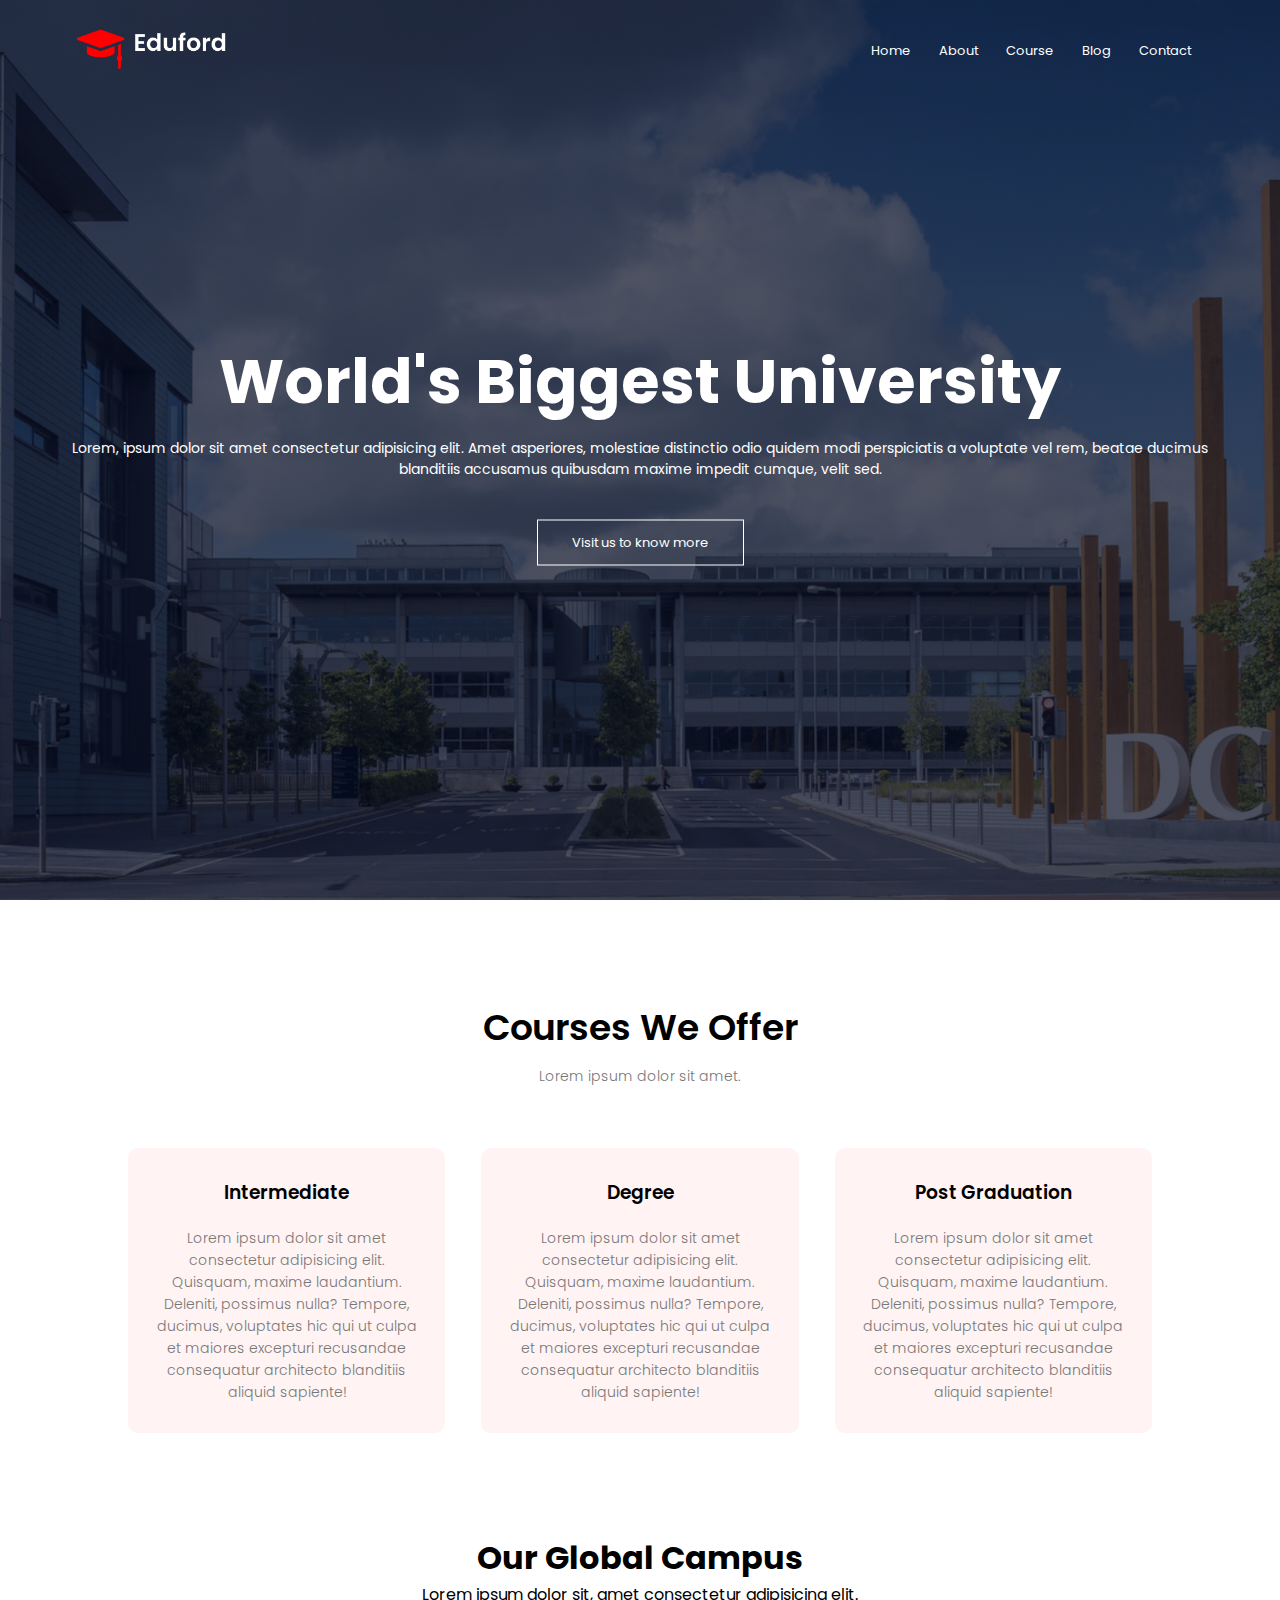
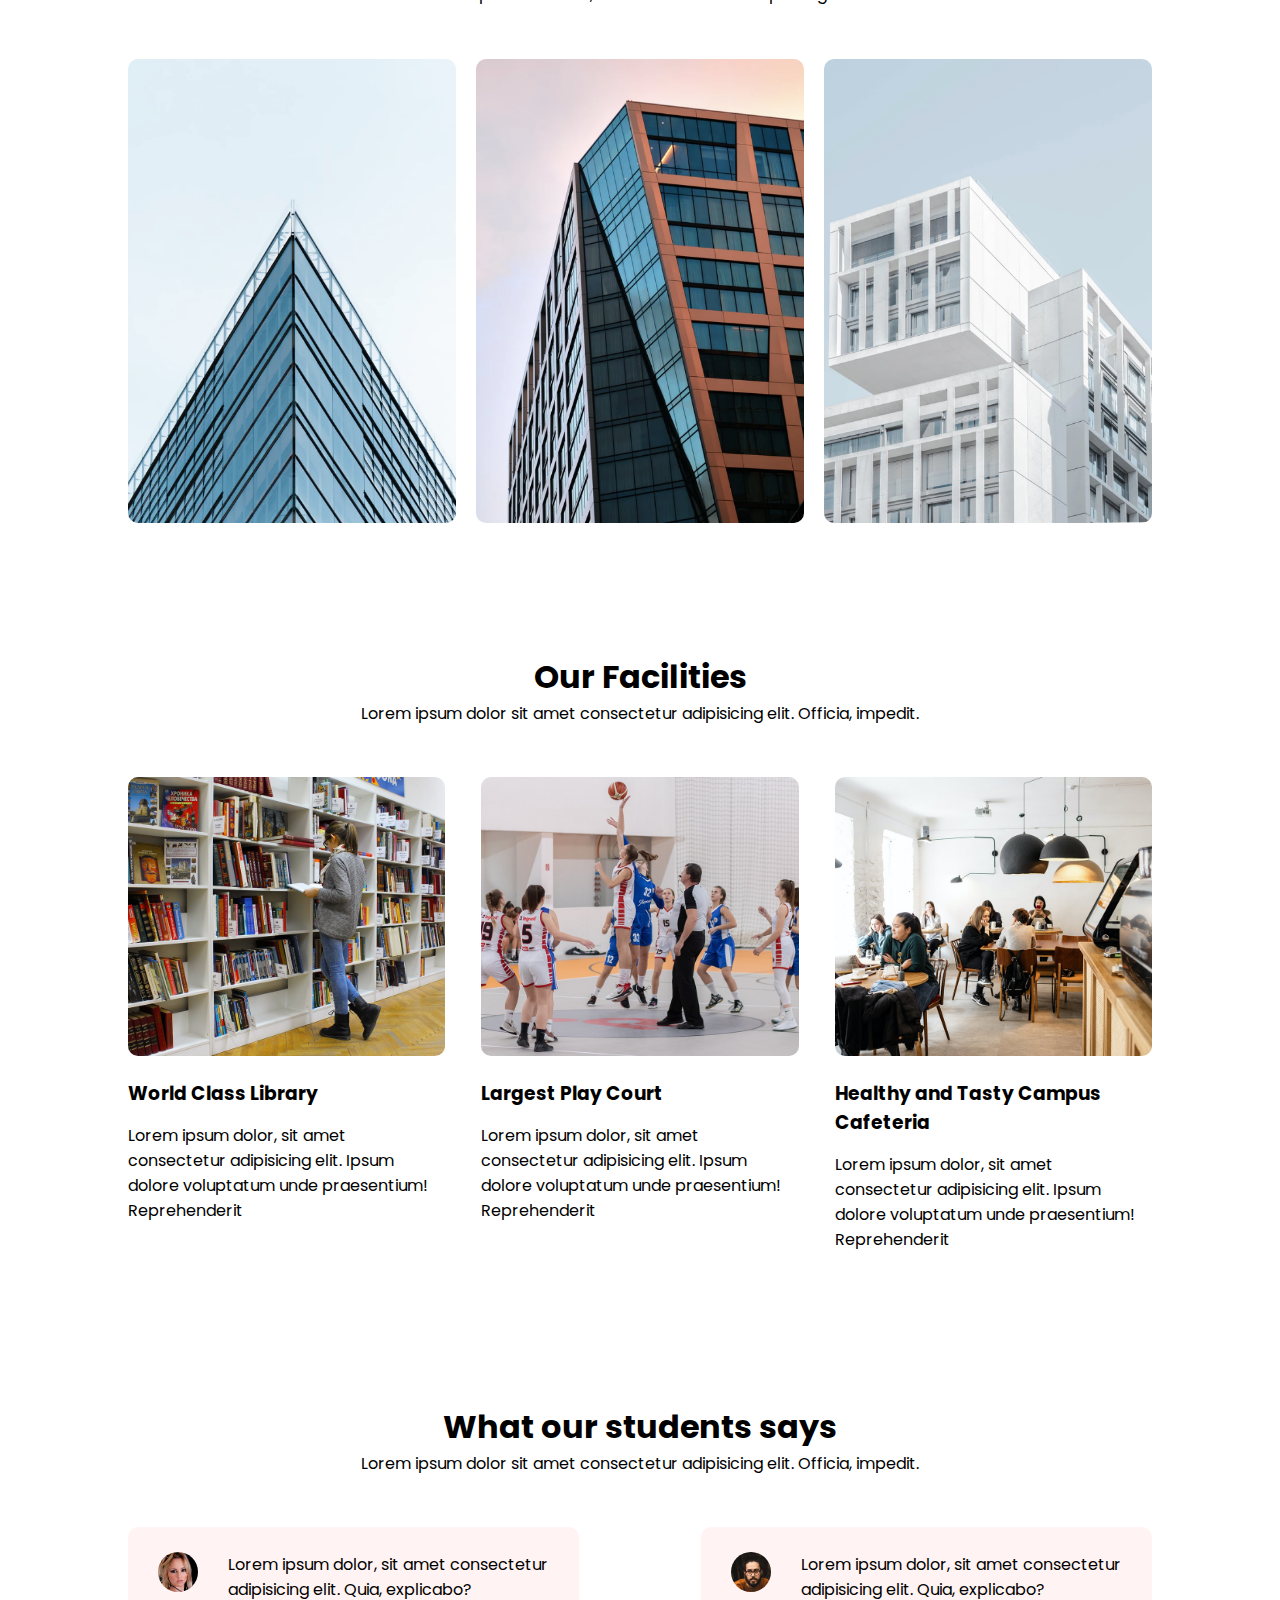
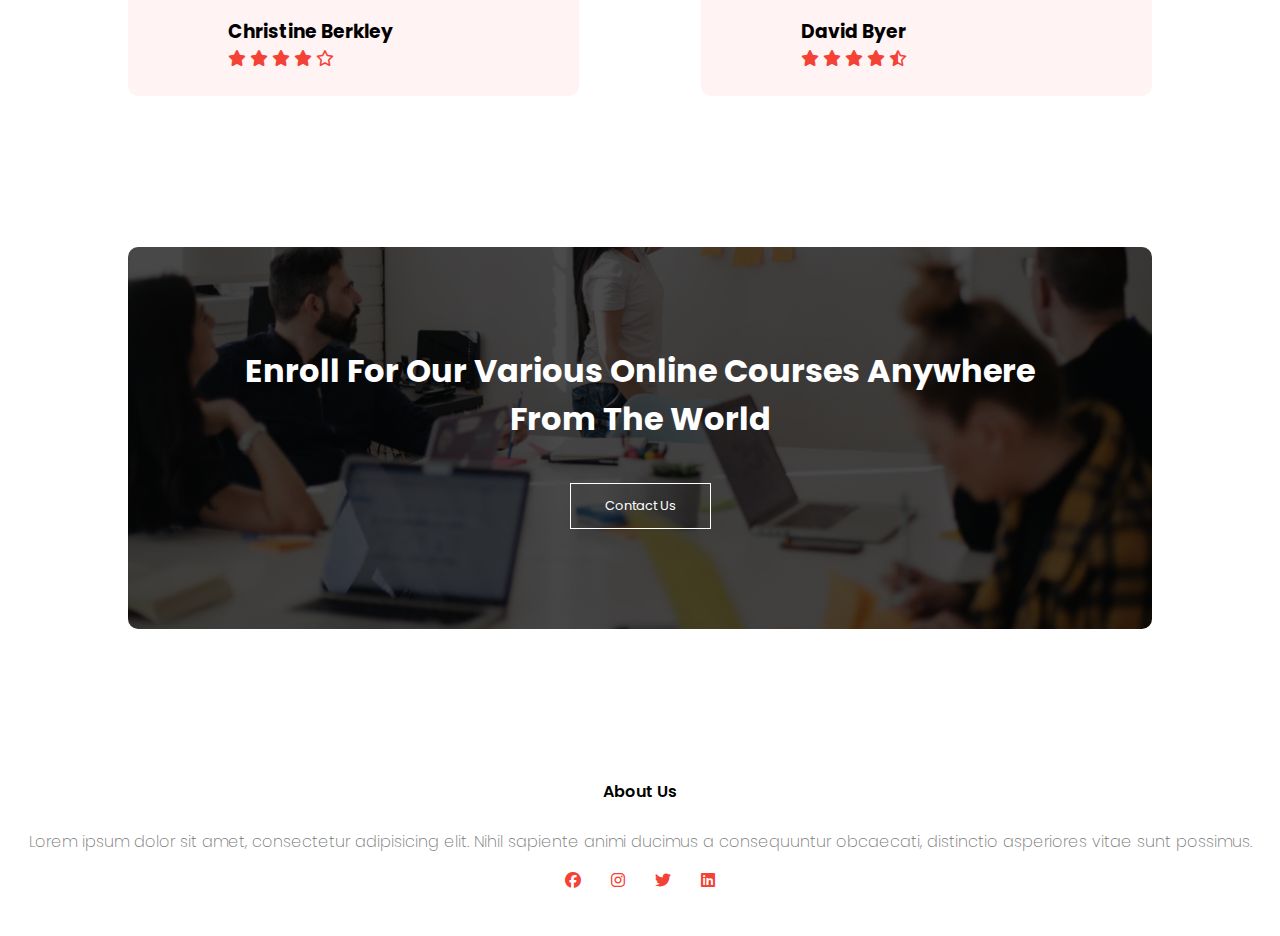
<file: prj3/index.html>
<!DOCTYPE html>
<html lang="en">
<head>
    <meta charset="UTF-8">
    <meta http-equiv="X-UA-Compatible" content="IE=edge">
    <meta name="viewport" content="width=device-width, initial-scale=1.0">
    <link rel="stylesheet" href="css/style.css">
    <title>university website</title>
    <link rel="stylesheet" href="https://cdnjs.cloudflare.com/ajax/libs/font-awesome/6.1.1/css/all.min.css">
    
</head>
<body>
    <header>
        
        <nav>

            <a href="index.html"><img src="images/logo.png" alt="logo"></a>
            <div class="nav-links" id="navLinks">
                <i class="fa-solid fa-xmark" onclick="hideMenu()"></i>
                <ul>
                    <li><a href="index.html">Home</a></li>
                    <li><a href="About.html">About</a></li>
                    <li><a href="Course.html">Course</a></li>
                    <li><a href="Blog.html">Blog</a></li>
                    <li><a href="Contact.html">Contact</a></li>
                </ul>
            </div>
            <i class="fa-solid fa-bars" onclick="showMenu()"></i>
        </nav>
        <div class="text-box">
            <h1>World's Biggest University</h1>
            <p>Lorem, ipsum dolor sit amet consectetur adipisicing elit. Amet asperiores, molestiae distinctio odio quidem modi perspiciatis a voluptate vel rem, beatae ducimus blanditiis accusamus quibusdam maxime impedit cumque, velit sed.</p>
            <a href="" class="hero-btn">Visit us to know more</a>
        </div>
    </header>
     <section class="course">
        <h1>Courses We Offer </h1>
        <p>Lorem ipsum dolor sit amet. </p>
        <div class="row">
            <div class="course-col">
                <h3>Intermediate</h3>
                <p>Lorem ipsum dolor sit amet consectetur adipisicing elit. Quisquam, maxime laudantium. Deleniti, possimus nulla? Tempore, ducimus, voluptates hic qui ut culpa et maiores excepturi recusandae consequatur architecto blanditiis aliquid sapiente!</p>

            </div>
            <div class="course-col">
                <h3>Degree</h3>
                <p>Lorem ipsum dolor sit amet consectetur adipisicing elit. Quisquam, maxime laudantium. Deleniti, possimus nulla? Tempore, ducimus, voluptates hic qui ut culpa et maiores excepturi recusandae consequatur architecto blanditiis aliquid sapiente!</p>
                
            </div>
            <div class="course-col">
                <h3>Post Graduation</h3>
                <p>Lorem ipsum dolor sit amet consectetur adipisicing elit. Quisquam, maxime laudantium. Deleniti, possimus nulla? Tempore, ducimus, voluptates hic qui ut culpa et maiores excepturi recusandae consequatur architecto blanditiis aliquid sapiente!</p>
                
            </div>
        </div>
     </section>
     <section class="campus">
        <h1>Our Global Campus</h1>
        <p>Lorem ipsum dolor sit, amet consectetur adipisicing elit.</p>
        <div class="row">
            <div class="campus-col">
                <img src="images/london.png" alt="london">
                <div class="layer">
                    <h3>LONDON</h3>
                </div>
            </div>
            <div class="campus-col">
                <img src="images/newyork.png" alt="london">
                <div class="layer">
                    <h3>NEW YORK</h3>
                </div>
            </div>
            <div class="campus-col">
                <img src="images/washington.png" alt="london">
                <div class="layer">
                    <h3>WASHINGTON</h3>
                </div>
            </div>
        </div>
        
     </section>
     <section class="facilities">
        <h1>Our Facilities</h1>
        <p>Lorem ipsum dolor sit amet consectetur adipisicing elit. Officia, impedit.</p>
        <div class="row">
            <div class="facility">
                <img src="images/library.png" alt="">
                <h3>World Class Library</h3>
                <p>Lorem ipsum dolor, sit amet consectetur adipisicing elit. Ipsum dolore voluptatum unde praesentium! Reprehenderit</p>
            </div>
            <div class="facility">
                <img src="images/basketball.png" alt="">
                <h3>Largest Play Court</h3>
                <p>Lorem ipsum dolor, sit amet consectetur adipisicing elit. Ipsum dolore voluptatum unde praesentium! Reprehenderit</p>
            </div>
            <div class="facility">
                <img src="images/cafeteria.png" alt="">
                <h3>Healthy and Tasty Campus Cafeteria</h3>
                <p>Lorem ipsum dolor, sit amet consectetur adipisicing elit. Ipsum dolore voluptatum unde praesentium! Reprehenderit</p>
            </div>
            
        </div>
     </section>
     <section class="testimonials">
        <h1>What our students says</h1>
        <p>Lorem ipsum dolor sit amet consectetur adipisicing elit. Officia, impedit.</p>
        <div class="row">
            <div class="testimonials-col">
                <img src="images/user1.jpg" alt="">
                <div>
                    <p>Lorem ipsum dolor, sit amet consectetur adipisicing elit. Quia, explicabo?</p>
                    <h3>Christine Berkley</h3>
                    <i class="fa-solid fa-star"></i>
                    <i class="fa-solid fa-star"></i>
                    <i class="fa-solid fa-star"></i>
                    <i class="fa-solid fa-star"></i>
                    <i class="fa-regular fa-star"></i>
                </div>
            </div>
            <div class="testimonials-col">
                <img src="images/user2.jpg" alt="">
                <div>
                    <p>Lorem ipsum dolor, sit amet consectetur adipisicing elit. Quia, explicabo?</p>
                    <h3>David Byer</h3>
                    <i class="fa-solid fa-star"></i>
                    <i class="fa-solid fa-star"></i>
                    <i class="fa-solid fa-star"></i>
                    <i class="fa-solid fa-star"></i>
                    <i class="fa-regular fa-star-half-stroke"></i>
                </div>
            </div>
        </div>
     </section>
     <section class="cta">
        <h1>Enroll For Our Various Online Courses Anywhere <br> From The World</h1>
        <a href="" class="hero-btn">Contact Us</a> 
     </section>
     <footer>
        <h4>About Us</h4>
        <p>Lorem ipsum dolor sit amet, consectetur adipisicing elit.  Nihil sapiente animi ducimus a consequuntur obcaecati, distinctio asperiores vitae sunt possimus.</p>
        <div class="icons">
            <i class="fa-brands fa-facebook"></i>
            <i class="fa-brands fa-instagram"></i>
            <i class="fa-brands fa-twitter"></i>
            <i class="fa-brands fa-linkedin"></i>
        </div>
        
     </footer>


    <script>
        var navlinks = document.getElementById("navLinks");

        function showMenu(){
            navlinks.style.right="0";
        }
        function hideMenu(){
            navlinks.style.right="-200px";
        }
    </script>
</body>
</html>
</file>
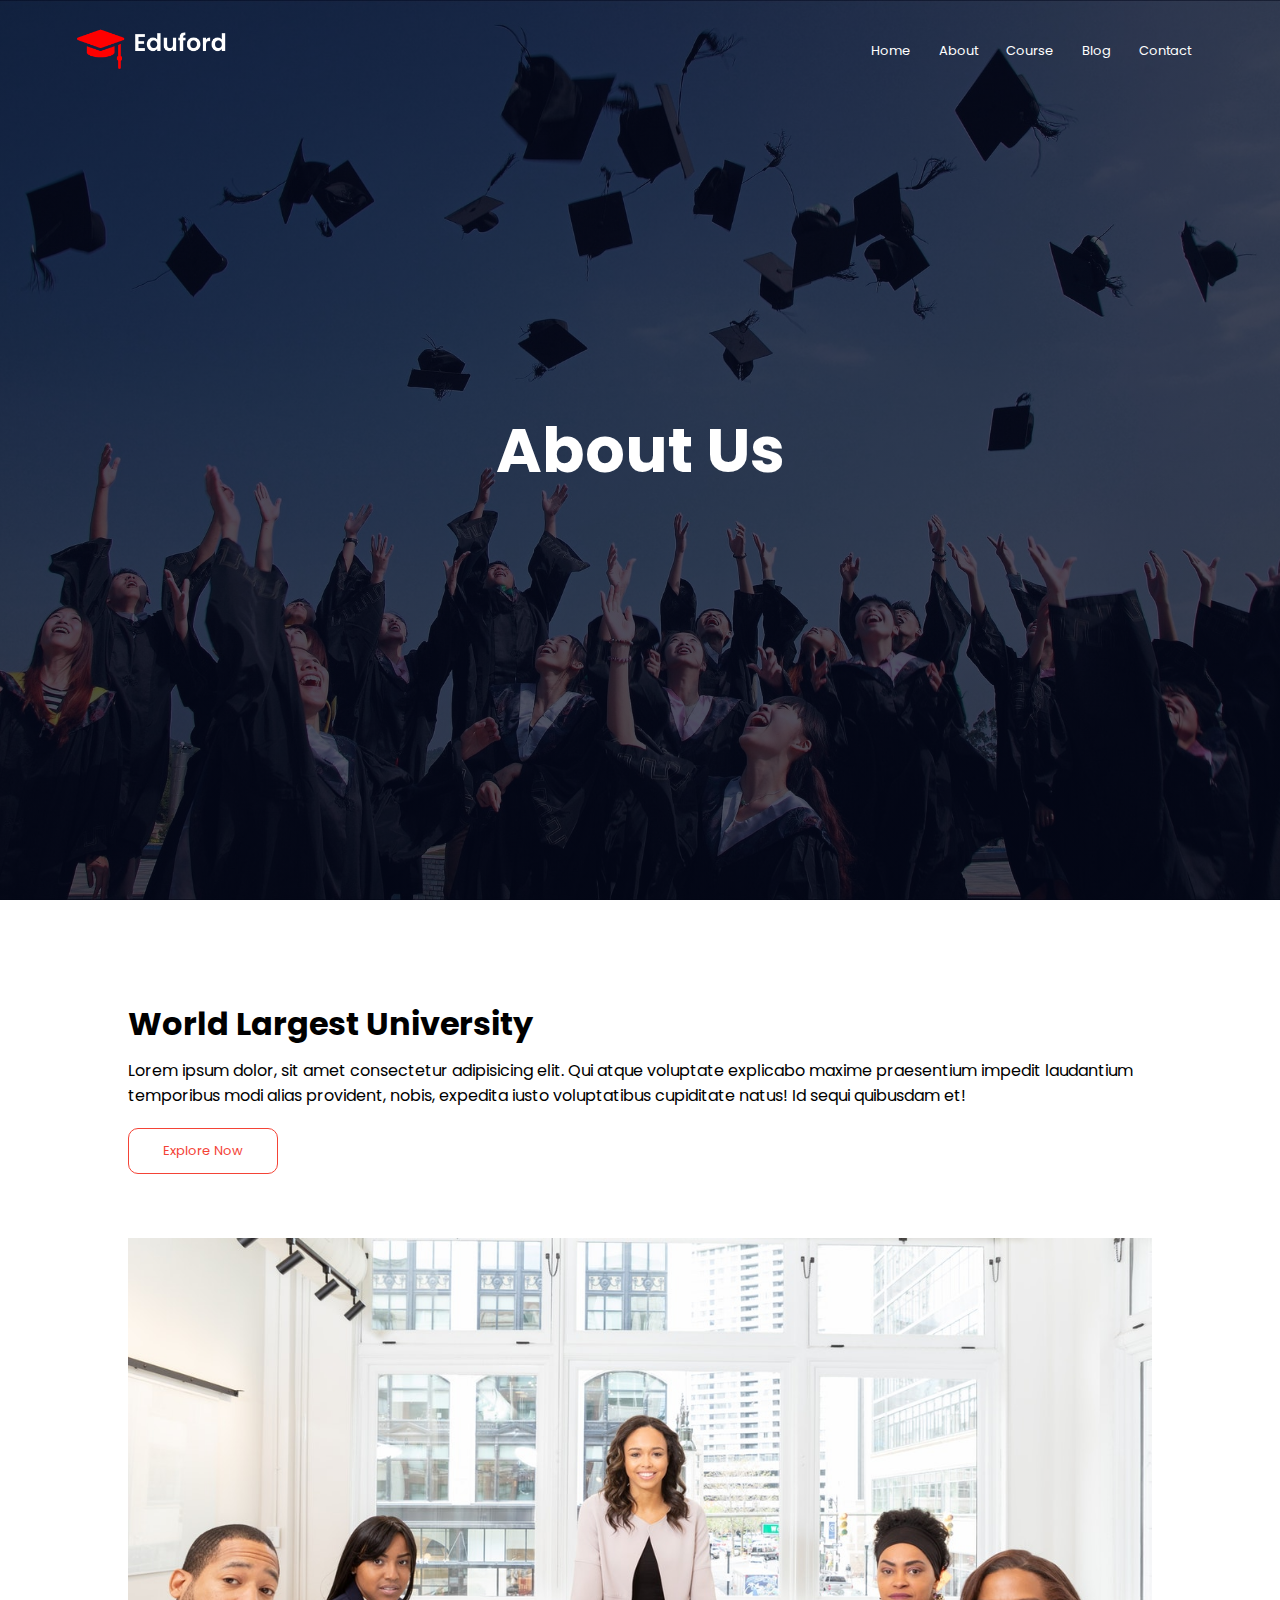
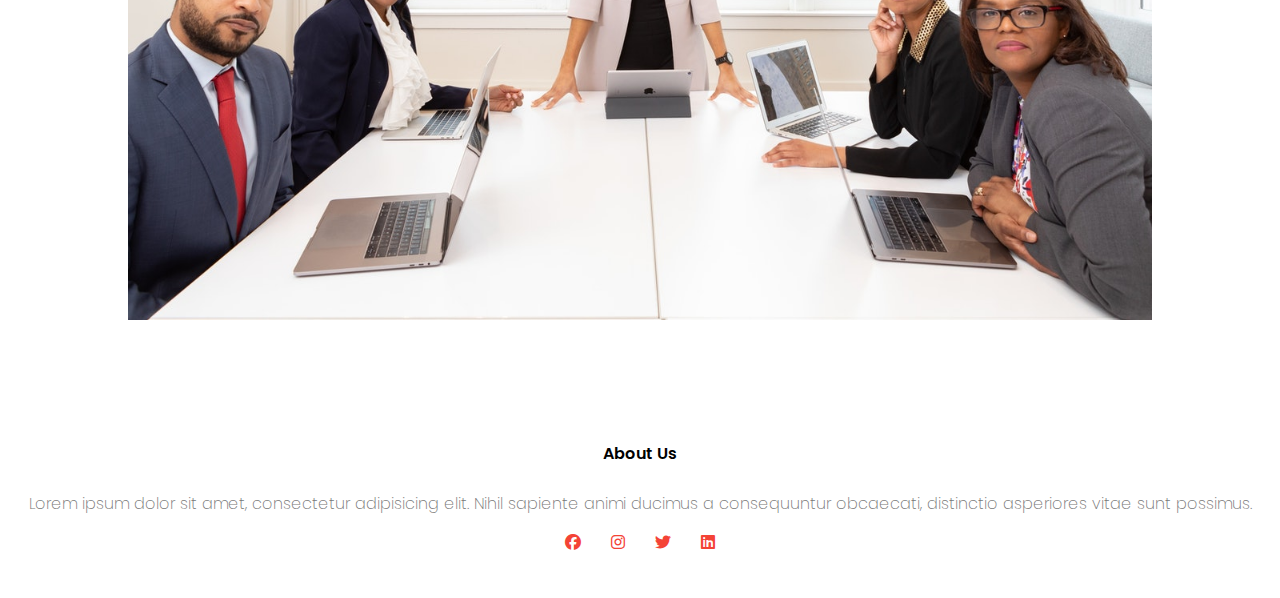
<file: prj3/About.html>
<!DOCTYPE html>
<html lang="en">
<head>
    <meta charset="UTF-8">
    <meta http-equiv="X-UA-Compatible" content="IE=edge">
    <meta name="viewport" content="width=device-width, initial-scale=1.0">
    <title>About Us</title>
    <link rel="stylesheet" href="css/style.css">
    <link rel="stylesheet" href="https://cdnjs.cloudflare.com/ajax/libs/font-awesome/6.1.1/css/all.min.css">
    
</head>
<body>
    <header class="About_header">
        <nav>

            <a href="index.html"><img src="images/logo.png" alt="logo"></a>
            <div class="nav-links" id="navLinks">
                <i class="fa-solid fa-xmark" onclick="hideMenu()"></i>
                <ul>
                    <li><a href="index.html">Home</a></li>
                    <li><a href="About.html">About</a></li>
                    <li><a href="Course.html">Course</a></li>
                    <li><a href="Blog.html">Blog</a></li>
                    <li><a href="Contact.html">Contact</a></li>
                </ul>
            </div>
            <i class="fa-solid fa-bars" onclick="showMenu()"></i>
        </nav>
        <div class="text-box">
            <h1>About Us</h1>
            
        </div>
    </header>
    <div class="About-div">
        <h1>World Largest University</h1>
        <p>Lorem ipsum dolor, sit amet consectetur adipisicing elit. Qui atque voluptate explicabo maxime praesentium impedit laudantium temporibus modi alias provident, nobis, expedita iusto voluptatibus cupiditate natus! Id sequi quibusdam et!</p>
        <a href="" class="hero-btn red-btn">Explore Now</a>
    </div>
    <div class="About-img">
        <img src="images/about.jpg" alt="">
    </div>
    <footer>
        <h4>About Us</h4>
        <p>Lorem ipsum dolor sit amet, consectetur adipisicing elit.  Nihil sapiente animi ducimus a consequuntur obcaecati, distinctio asperiores vitae sunt possimus.</p>
        <div class="icons">
            <i class="fa-brands fa-facebook"></i>
            <i class="fa-brands fa-instagram"></i>
            <i class="fa-brands fa-twitter"></i>
            <i class="fa-brands fa-linkedin"></i>
        </div>
        
     </footer>
     <script src="js/index.js"></script>
</body>
</html>
</file>
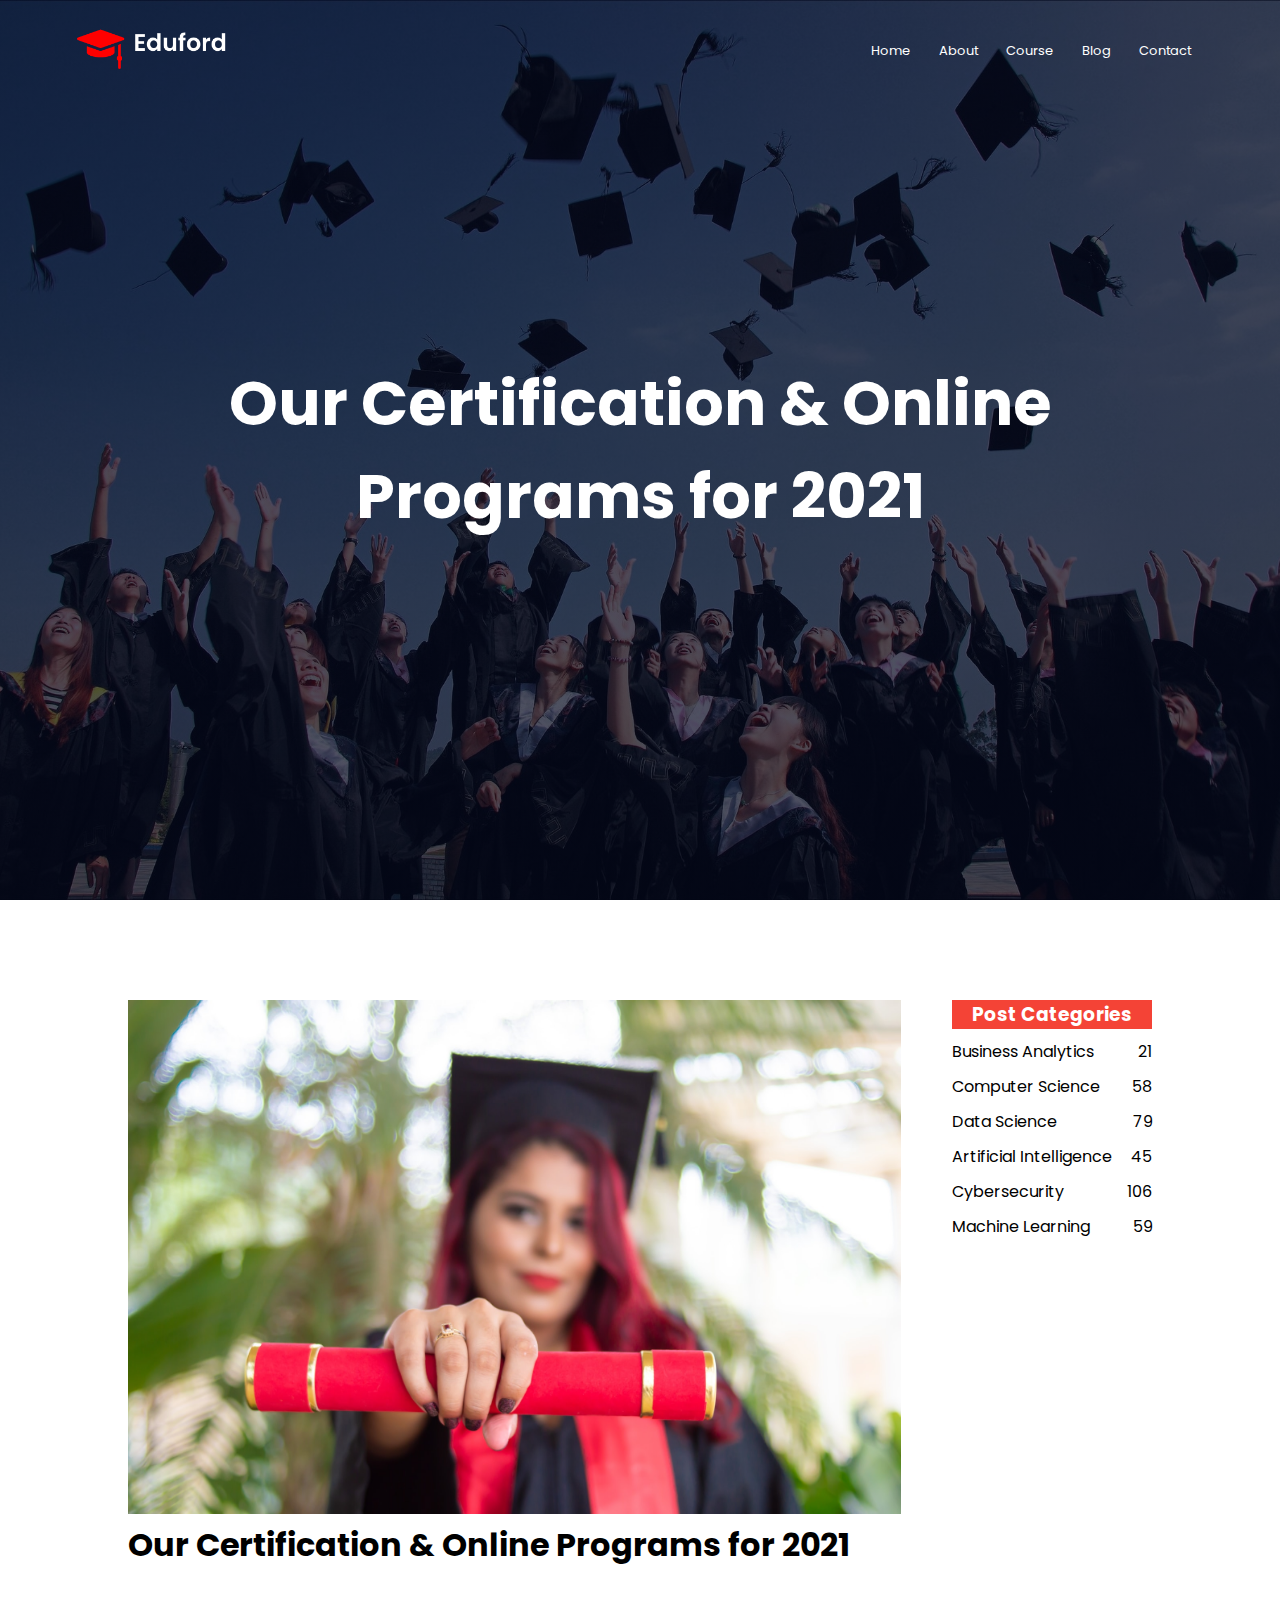
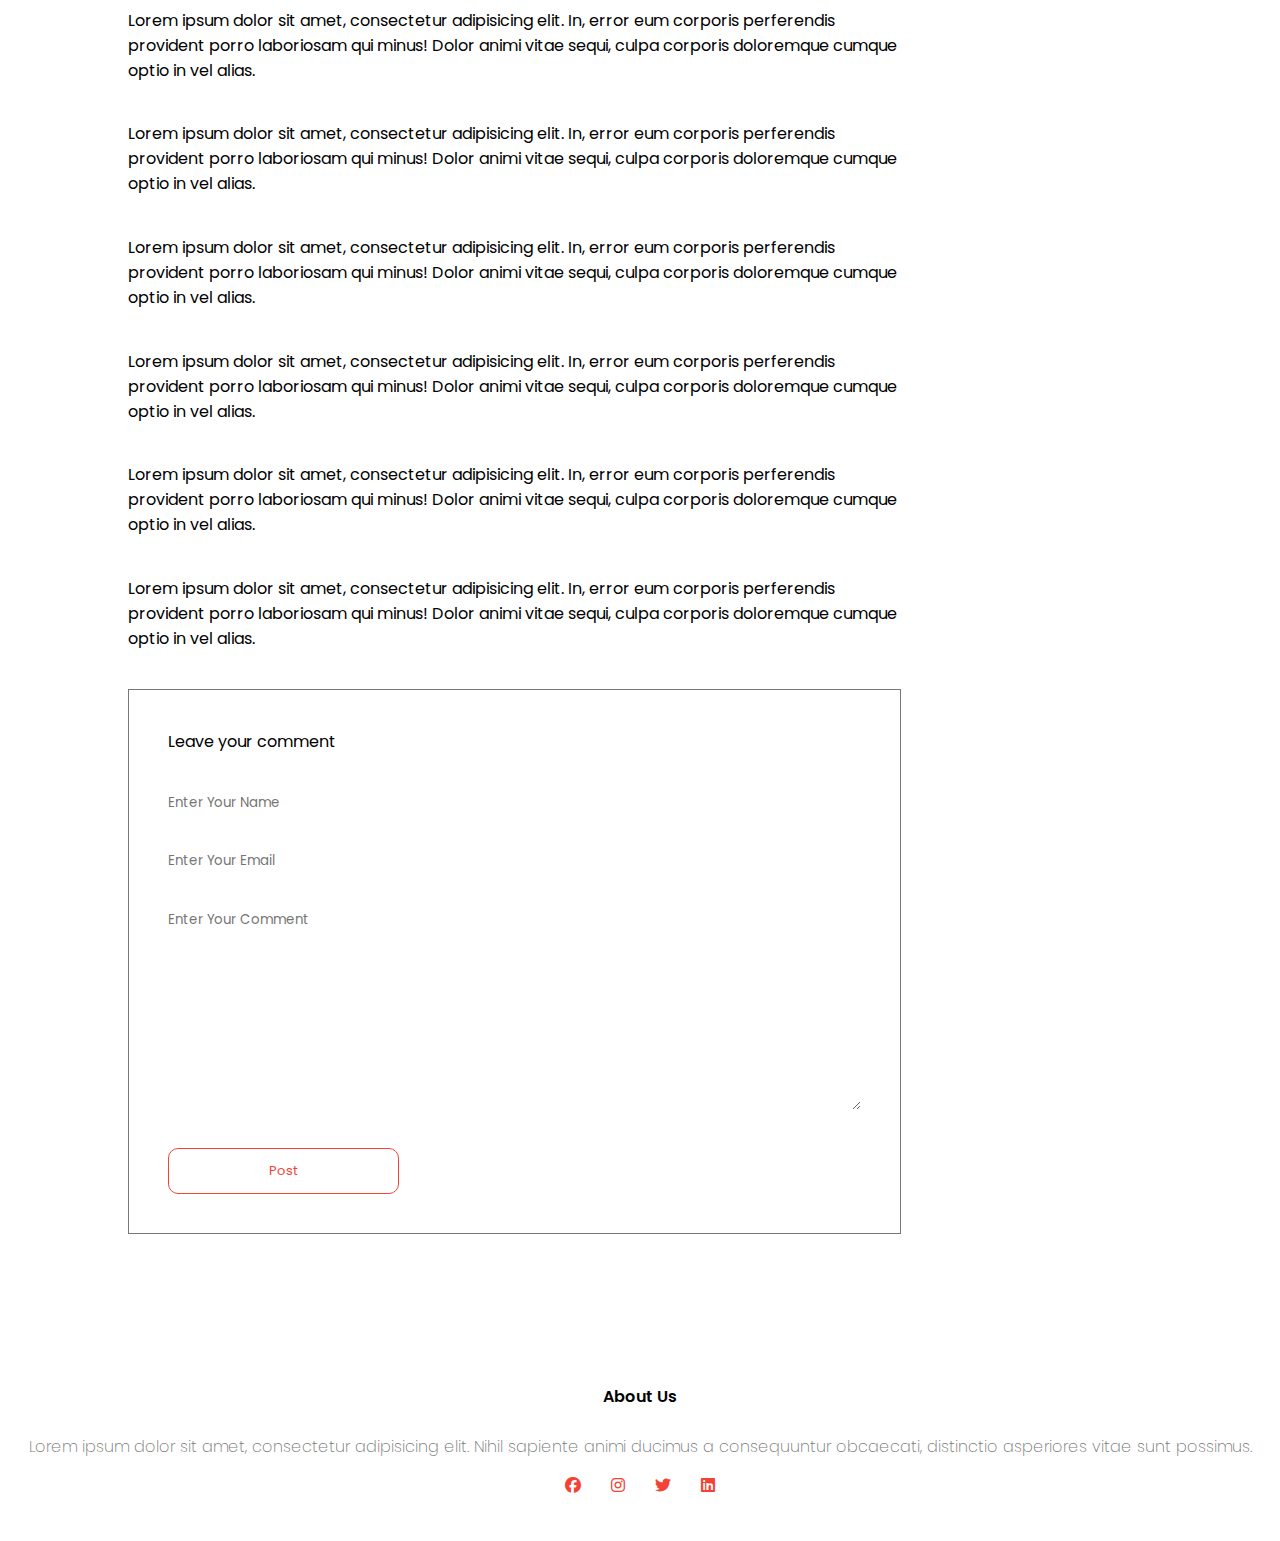
<file: prj3/Blog.html>
<!DOCTYPE html>
<html lang="en">
<head>
    <meta charset="UTF-8">
    <meta http-equiv="X-UA-Compatible" content="IE=edge">
    <meta name="viewport" content="width=device-width, initial-scale=1.0">
    <title>Blog Page</title>
    <link rel="stylesheet" href="css/style.css">
    <link rel="stylesheet" href="https://cdnjs.cloudflare.com/ajax/libs/font-awesome/6.1.1/css/all.min.css">
    
</head>
<body>
    <header class="About_header">
        <nav>

            <a href="index.html"><img src="images/logo.png" alt="logo"></a>
            <div class="nav-links" id="navLinks">
                <i class="fa-solid fa-xmark" onclick="hideMenu()"></i>
                <ul>
                    <li><a href="index.html">Home</a></li>
                    <li><a href="About.html">About</a></li>
                    <li><a href="Course.html">Course</a></li>
                    <li><a href="Blog.html">Blog</a></li>
                    <li><a href="Contact.html">Contact</a></li>
                </ul>
            </div>
            <i class="fa-solid fa-bars" onclick="showMenu()"></i>
        </nav>
        <div class="text-box">
            <h1>Our Certification & Online Programs for 2021</h1>
            
        </div>
    </header>
    <div class="Blog-main">
        <div class="blog-img">
            <img src="images/certificate.jpg" alt="">
            <h1>Our Certification & Online Programs for 2021</h1>
            <p>Lorem ipsum dolor sit amet, consectetur adipisicing elit. In, error eum corporis perferendis provident porro laboriosam qui minus! Dolor animi vitae sequi, culpa corporis doloremque cumque optio in vel alias.</p>
            <p>Lorem ipsum dolor sit amet, consectetur adipisicing elit. In, error eum corporis perferendis provident porro laboriosam qui minus! Dolor animi vitae sequi, culpa corporis doloremque cumque optio in vel alias.</p>
            <p>Lorem ipsum dolor sit amet, consectetur adipisicing elit. In, error eum corporis perferendis provident porro laboriosam qui minus! Dolor animi vitae sequi, culpa corporis doloremque cumque optio in vel alias.</p>
            <p>Lorem ipsum dolor sit amet, consectetur adipisicing elit. In, error eum corporis perferendis provident porro laboriosam qui minus! Dolor animi vitae sequi, culpa corporis doloremque cumque optio in vel alias.</p>
            <p>Lorem ipsum dolor sit amet, consectetur adipisicing elit. In, error eum corporis perferendis provident porro laboriosam qui minus! Dolor animi vitae sequi, culpa corporis doloremque cumque optio in vel alias.</p>
            <p>Lorem ipsum dolor sit amet, consectetur adipisicing elit. In, error eum corporis perferendis provident porro laboriosam qui minus! Dolor animi vitae sequi, culpa corporis doloremque cumque optio in vel alias.</p>
            <div class="leave-comment">
                <form action="">
                    <label for="">Leave your comment</label>
                    <input type="text" name="name" placeholder="Enter Your Name" id="form1Name" required>
                    <input type="text" name="email" placeholder="Enter Your Email" id="form1Email" required>
                    <textarea  cols="30" rows="10" placeholder="Enter Your Comment" id="form1Textarea" required></textarea>
                    <button id="form1Button" type="submit" class="hero-btn red-btn" >Post</button>
                </form>
            </div>
        </div>
        <div class="Post-Categories">
            <h3>Post Categories</h3>
            <div class="post-category">
                <p>Business Analytics</p>
                <p>21</p>
            </div>
            <div class="post-category">
                <p>Computer Science</p>
                <p>58</p>
            </div>
            <div class="post-category">
                <p>Data Science</p>
                <p>79</p>
            </div>
            <div class="post-category">
                <p>Artificial Intelligence</p>
                <p>45</p>
            </div>
            <div class="post-category">
                <p>Cybersecurity</p>
                <p>106</p>
            </div>
            <div class="post-category">
                <p>Machine Learning</p>
                <p>59</p>
            </div>
        </div>
    </div>
    <footer>
        <h4>About Us</h4>
        <p>Lorem ipsum dolor sit amet, consectetur adipisicing elit.  Nihil sapiente animi ducimus a consequuntur obcaecati, distinctio asperiores vitae sunt possimus.</p>
        <div class="icons">
            <i class="fa-brands fa-facebook"></i>
            <i class="fa-brands fa-instagram"></i>
            <i class="fa-brands fa-twitter"></i>
            <i class="fa-brands fa-linkedin"></i>
        </div>
        
     </footer>
     <script src="js/index.js"></script>
</body>
</html>
</file>
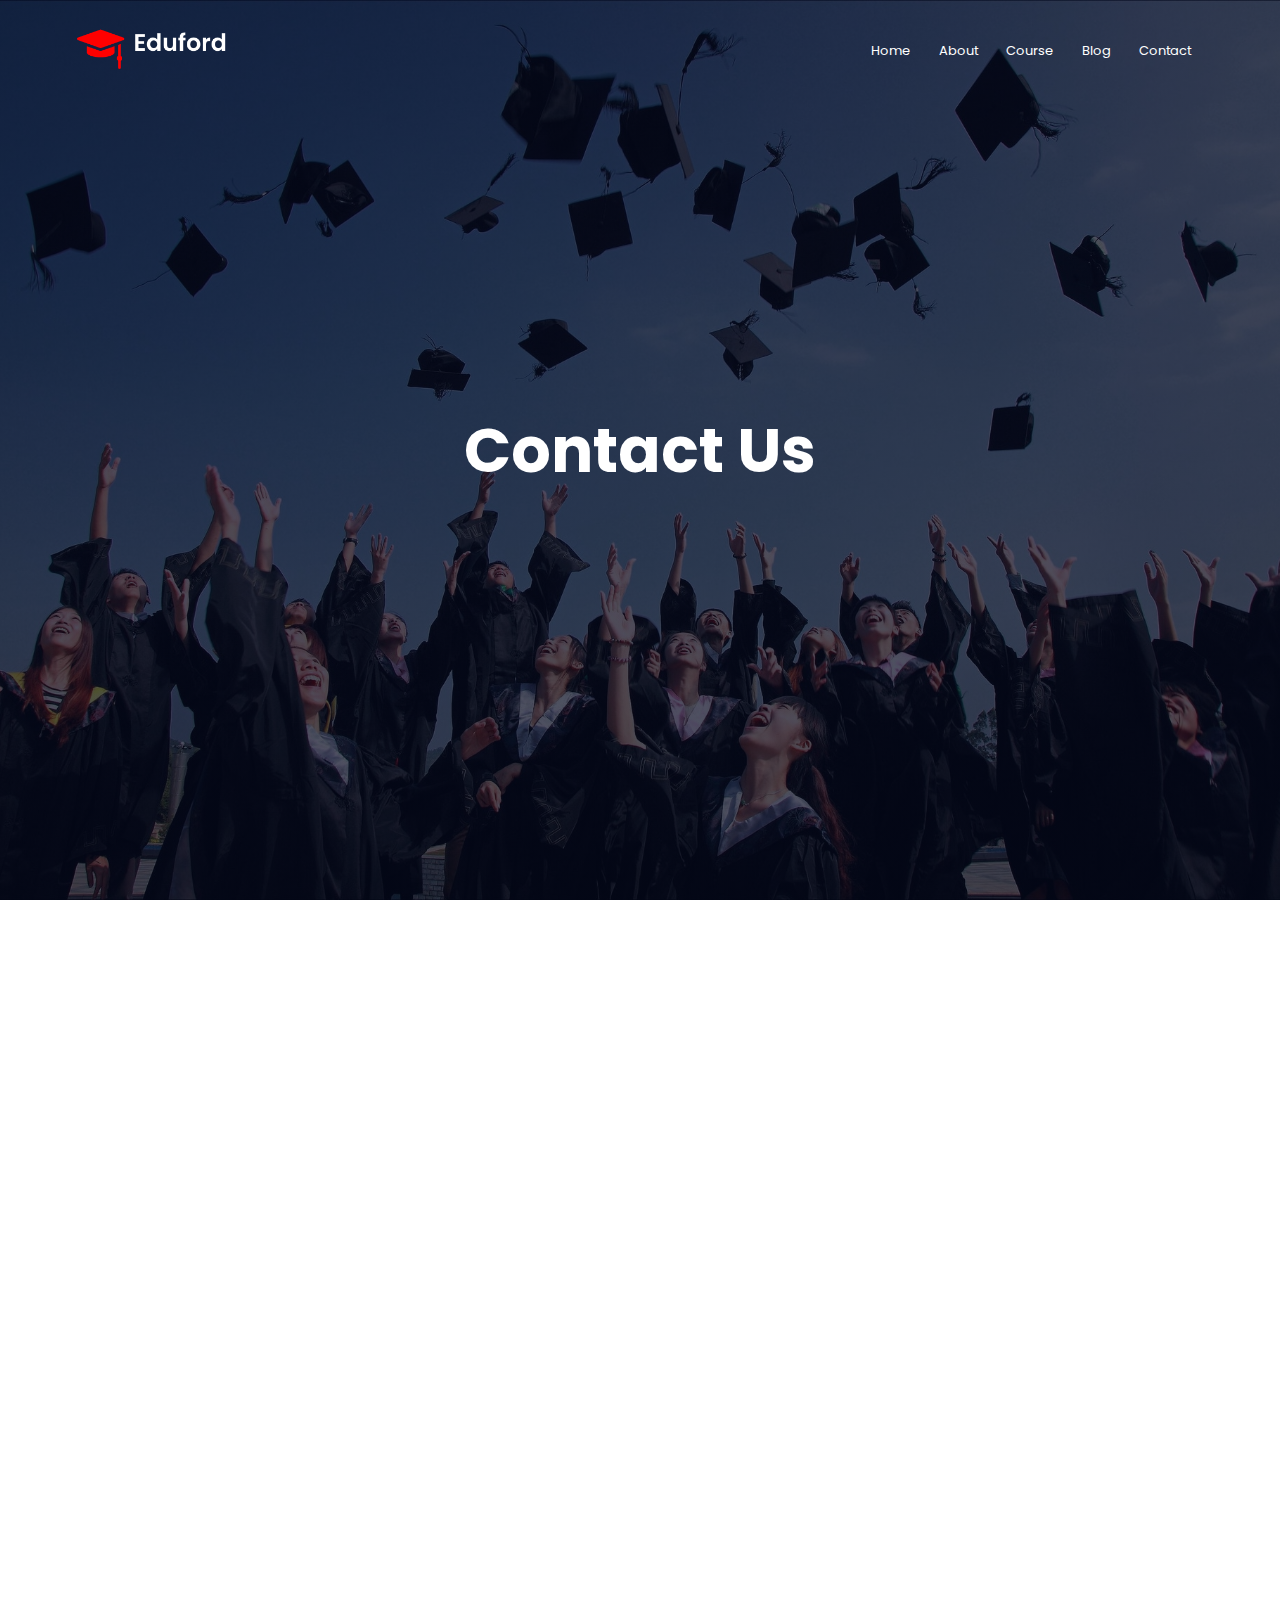
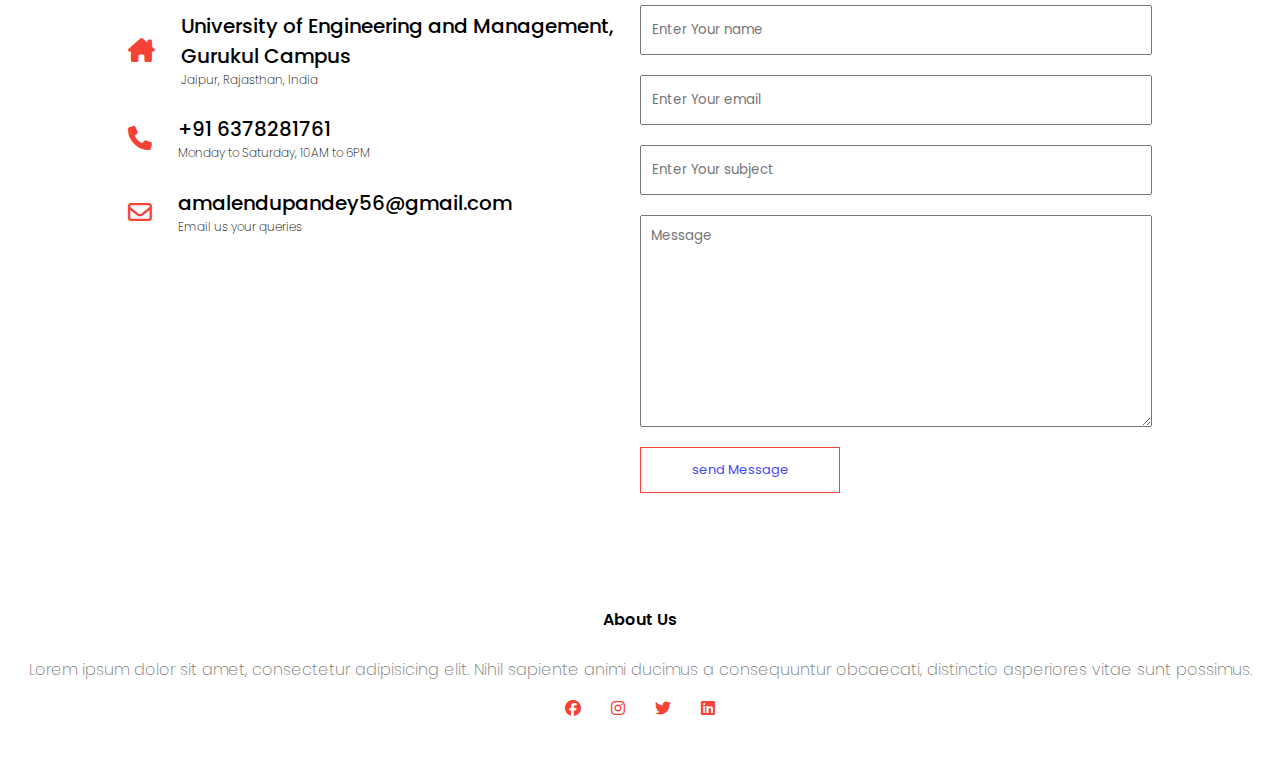
<file: prj3/Contact.html>
<!DOCTYPE html>
<html lang="en">
<head>
    <meta charset="UTF-8">
    <meta http-equiv="X-UA-Compatible" content="IE=edge">
    <meta name="viewport" content="width=device-width, initial-scale=1.0">
    <title>Document</title>
    <link rel="stylesheet" href="css/style.css">
    <link rel="stylesheet" href="https://cdnjs.cloudflare.com/ajax/libs/font-awesome/6.1.1/css/all.min.css">
    
</head>
<body>
    <script src="js/index.js"></script>
    <header class="About_header">
        <nav>

            <a href="index.html"><img src="images/logo.png" alt="logo"></a>
            <div class="nav-links" id="navLinks">
                <i class="fa-solid fa-xmark" onclick="hideMenu()"></i>
                <ul>
                    <li><a href="index.html">Home</a></li>
                    <li><a href="About.html">About</a></li>
                    <li><a href="Course.html">Course</a></li>
                    <li><a href="Blog.html">Blog</a></li>
                    <li><a href="Contact.html">Contact</a></li>
                </ul>
            </div>
            <i class="fa-solid fa-bars" onclick="showMenu()"></i>
        </nav>
        <div class="text-box">
            <h1>Contact Us</h1>
            
        </div>
    </header>
    <section class="location">
        <iframe src="https://www.google.com/maps/embed?pb=!1m18!1m12!1m3!1d3411.173556956557!2d29.974333327235634!3d31.24361843290621!2m3!1f0!2f0!3f0!3m2!1i1024!2i768!4f13.1!3m3!1m2!1s0x14f5dad2a46c61b7%3A0xc57b874398529eef!2zMzHCsDE0JzM4LjEiTiAyOcKwNTgnMzAuMyJF!5e0!3m2!1sen!2seg!4v1658737597700!5m2!1sen!2seg" width="100%" height="550" style="border:0;" allowfullscreen="" loading="lazy" referrerpolicy="no-referrer-when-downgrade"></iframe>
    </section>
    <section class="contact">
        <div class="col " >
            <div class="row">
                
                <i class="fa-solid fa-house-chimney"></i>
                <div class="data">
                    <h1>University of Engineering and Management, Gurukul Campus</h1>
                    <p>Jaipur, Rajasthan, India</p>                    
                </div>
            </div>
            <div class="row">
                
                <i class="fa-solid fa-phone"></i>
                <div class="data">
                    <h1>+91 6378281761</h1>
                    <p>Monday to Saturday, 10AM to 6PM</p>                    
                </div>
            </div>
            <div class="row">
                
                <i class="fa-regular fa-envelope"></i>
                <div class="data">
                    <h1>amalendupandey56@gmail.com</h1>
                    <p>Email us your queries</p>                    
                </div>
            </div>
        </div>
        <div class="col " >
            
                <form action="">
                    
                    <input type="text" placeholder="Enter Your name" id="form2Name" required>
                    <input type="text" placeholder="Enter Your email" id="form2Email" required>
                    <input type="text" placeholder="Enter Your subject" id="form2Subject" required>
                    <textarea  cols="30" rows="10" placeholder="Message" id="form2Textarea" required></textarea>
                    <button type="submit" class="hero-btn ">send Message</button>
                </form>
            
        </div> 
    </section>
    <footer>
        <h4>About Us</h4>
        <p>Lorem ipsum dolor sit amet, consectetur adipisicing elit.  Nihil sapiente animi ducimus a consequuntur obcaecati, distinctio asperiores vitae sunt possimus.</p>
        <div class="icons">
            <i class="fa-brands fa-facebook"></i>
            <i class="fa-brands fa-instagram"></i>
            <i class="fa-brands fa-twitter"></i>
            <i class="fa-brands fa-linkedin"></i>
        </div>
        
     </footer>
     <script src="js/index.js"></script>

</body>
</html>
</file>
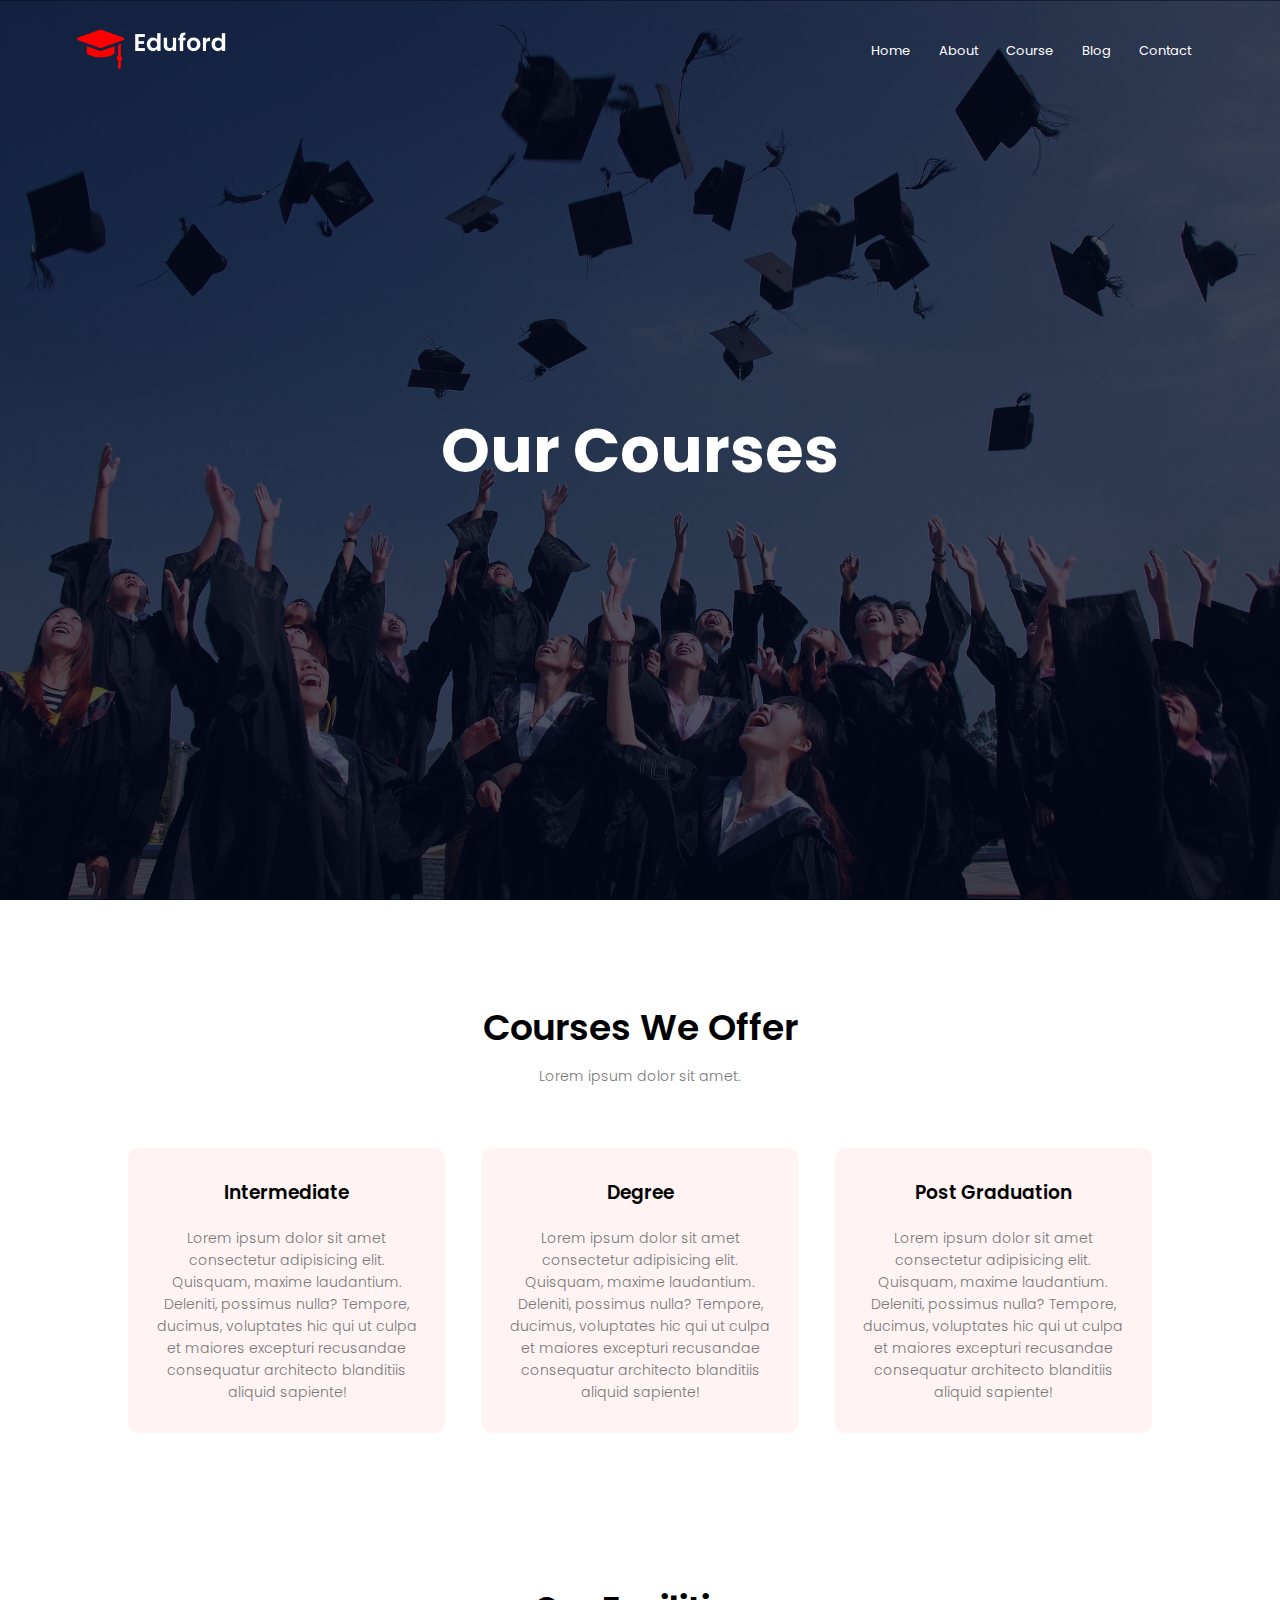
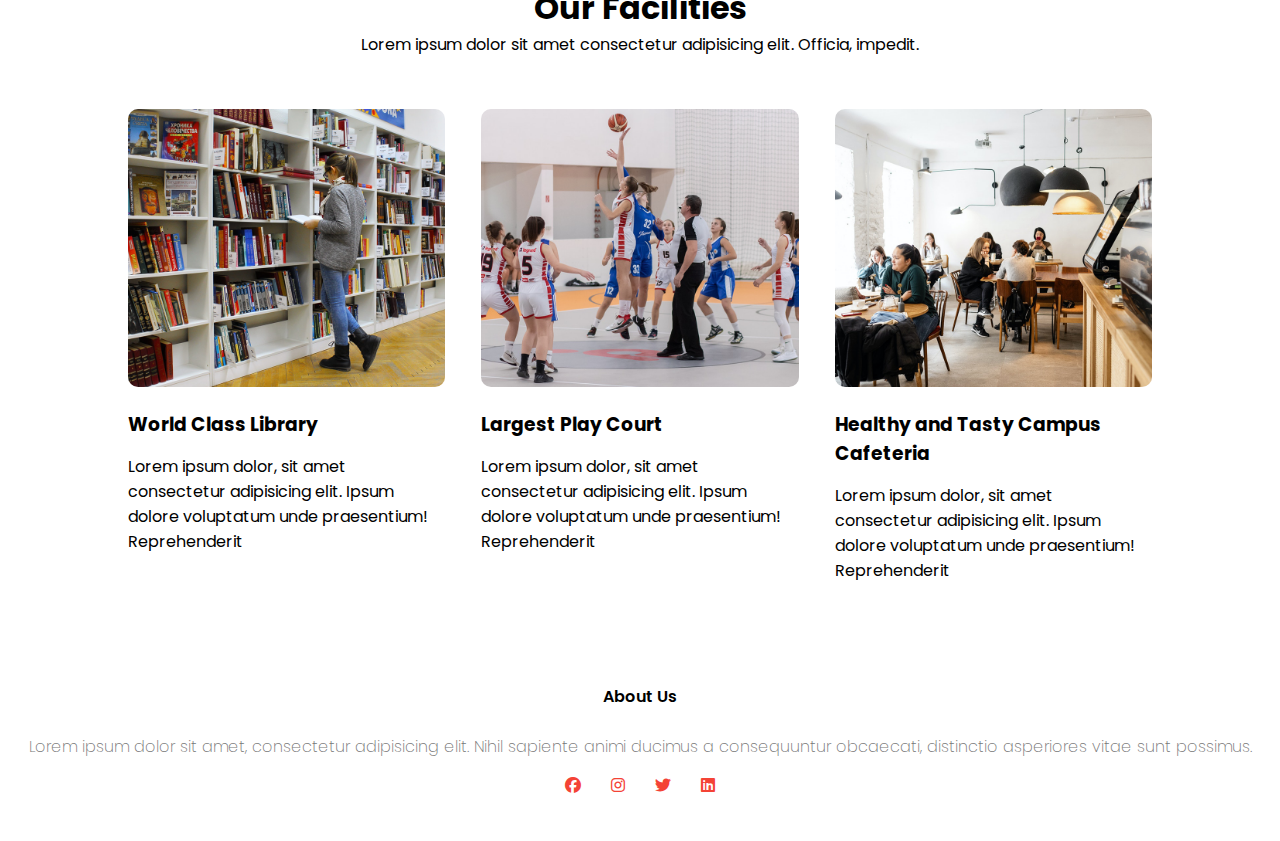
<file: prj3/Course.html>
<!DOCTYPE html>
<html lang="en">
<head>
    <meta charset="UTF-8">
    <meta http-equiv="X-UA-Compatible" content="IE=edge">
    <meta name="viewport" content="width=device-width, initial-scale=1.0">
    <title>Courses</title>
    <link rel="stylesheet" href="css/style.css">
    <link rel="stylesheet" href="https://cdnjs.cloudflare.com/ajax/libs/font-awesome/6.1.1/css/all.min.css">
    
</head>
<body>
    <header class="About_header">
        <nav>

            <a href="index.html"><img src="images/logo.png" alt="logo"></a>
            <div class="nav-links" id="navLinks">
                <i class="fa-solid fa-xmark" onclick="hideMenu()"></i>
                <ul>
                    <li><a href="index.html">Home</a></li>
                    <li><a href="About.html">About</a></li>
                    <li><a href="Course.html">Course</a></li>
                    <li><a href="Blog.html">Blog</a></li>
                    <li><a href="Contact.html">Contact</a></li>
                </ul>
            </div>
            <i class="fa-solid fa-bars" onclick="showMenu()"></i>
        </nav>
        <div class="text-box">
            <h1>Our Courses</h1>
            
        </div>
        
    </header>
    <section class="course">
        <h1>Courses We Offer </h1>
        <p>Lorem ipsum dolor sit amet. </p>
        <div class="row">
            <div class="course-col">
                <h3>Intermediate</h3>
                <p>Lorem ipsum dolor sit amet consectetur adipisicing elit. Quisquam, maxime laudantium. Deleniti, possimus nulla? Tempore, ducimus, voluptates hic qui ut culpa et maiores excepturi recusandae consequatur architecto blanditiis aliquid sapiente!</p>

            </div>
            <div class="course-col">
                <h3>Degree</h3>
                <p>Lorem ipsum dolor sit amet consectetur adipisicing elit. Quisquam, maxime laudantium. Deleniti, possimus nulla? Tempore, ducimus, voluptates hic qui ut culpa et maiores excepturi recusandae consequatur architecto blanditiis aliquid sapiente!</p>
                
            </div>
            <div class="course-col">
                <h3>Post Graduation</h3>
                <p>Lorem ipsum dolor sit amet consectetur adipisicing elit. Quisquam, maxime laudantium. Deleniti, possimus nulla? Tempore, ducimus, voluptates hic qui ut culpa et maiores excepturi recusandae consequatur architecto blanditiis aliquid sapiente!</p>
                
            </div>
        </div>
     </section>
     <section class="facilities">
        <h1>Our Facilities</h1>
        <p>Lorem ipsum dolor sit amet consectetur adipisicing elit. Officia, impedit.</p>
        <div class="row">
            <div class="facility">
                <img src="images/library.png" alt="">
                <h3>World Class Library</h3>
                <p>Lorem ipsum dolor, sit amet consectetur adipisicing elit. Ipsum dolore voluptatum unde praesentium! Reprehenderit</p>
            </div>
            <div class="facility">
                <img src="images/basketball.png" alt="">
                <h3>Largest Play Court</h3>
                <p>Lorem ipsum dolor, sit amet consectetur adipisicing elit. Ipsum dolore voluptatum unde praesentium! Reprehenderit</p>
            </div>
            <div class="facility">
                <img src="images/cafeteria.png" alt="">
                <h3>Healthy and Tasty Campus Cafeteria</h3>
                <p>Lorem ipsum dolor, sit amet consectetur adipisicing elit. Ipsum dolore voluptatum unde praesentium! Reprehenderit</p>
            </div>
            
        </div>
     </section>
     <footer>
        <h4>About Us</h4>
        <p>Lorem ipsum dolor sit amet, consectetur adipisicing elit.  Nihil sapiente animi ducimus a consequuntur obcaecati, distinctio asperiores vitae sunt possimus.</p>
        <div class="icons">
            <i class="fa-brands fa-facebook"></i>
            <i class="fa-brands fa-instagram"></i>
            <i class="fa-brands fa-twitter"></i>
            <i class="fa-brands fa-linkedin"></i>
        </div>
        
     </footer>
     <script src="js/index.js"></script>
</body>
</html>
</file>
<file: prj3/css/style.css>
@import url('https://fonts.googleapis.com/css2?family=Open+Sans:ital,wght@0,300;0,400;0,500;0,600;0,700;0,800;1,300;1,400;1,500;1,600;1,700;1,800&family=Poppins:ital,wght@0,100;0,200;0,300;0,400;0,500;0,600;0,700;0,800;0,900;1,100;1,200;1,300;1,400;1,500;1,600;1,700;1,800;1,900&display=swap');

*{
    font-family: 'Poppins', sans-serif;
    margin: 0;
    padding: 0;
    box-sizing: border-box;
}
.About_header{
    background-image: linear-gradient(rgba(4,9,30,0.7),rgba(4,9,30,0.7)),url(../images/background.jpg);
}
header{
    min-height: 100vh;
    width: 100%;
    background-image: linear-gradient(rgba(4,9,30,0.7),rgba(4,9,30,0.7)),url(../images/banner.png);
    /* background-image: url(images/banner.png); */
    background-position: center;
    background-size: cover;
    position: relative;
}
nav{
    display: flex;
    padding: 2% 6%;
    justify-content: space-between;
    align-items: center;
}
nav img{
    width: 150px;
}
.nav-links{
    flex: 1;
    text-align: right;
}
.nav-links ul li{
    list-style: none;
    display: inline-block;
    padding: 8px 12px;
    position: relative;
}
.nav-links ul li a{
    color: #fff;
    text-decoration: none;
    font-size: 13px;
}
.nav-links ul li::after{
    content: '';
    width: 0%;
    height: 2px;
    background: #f44336;
    display: block;
    margin: auto;
    transition: 0.5s ease;
}
.nav-links ul li:hover::after{
    width: 100%;
}
.text-box{
    width: 90%;
    color: #fff;
    position: absolute;
    top: 50%;
    left: 50%;
    transform: translate(-50%,-50%);
    text-align: center;

}
.text-box h1{
    font-size: 62px;

}
.text-box p{
    margin: 10px 0px 40px;
    font-size: 14px;
    color: #fff;
}

.hero-btn{
    display: inline-block;
    text-decoration: none;
    color: #fff;
    border: 1px solid #fff;
    padding: 12px 34px;
    font-size: 13px;
    background: transparent;
    position: relative;
    cursor: pointer;
    transition: 1s;
    
}
.red-btn{
    color: #f44336;
    border: 1px solid #f44336;
    border-radius: 10px;  
}

.hero-btn:hover{
    border: 1px solid #f44336;
    background: #f44336;
    
}
nav .fa-solid{
    display: none;
}
@media(max-width:700px){
    .text-box h1{
        font-size: 20px;
    
    }
    .nav-links ul li{
        display: block;
    }
    .nav-links{
        position: absolute;
        background: #f44336;
        height: 100vh;
        width: 200px;
        top: 0;
        right: -200px;
        text-align: left;
        z-index: 2;
        transition: 1s ease;
    }
    nav .fa-solid{
        display: block;
        color: #fff;
        margin: 10px;
        font-size: 22px;
        cursor: pointer;
    }
    .nav-links ul{
        padding: 30%;
    }
}
.course{
    width: 80%;
    margin: auto;
    text-align: center;
    padding-top: 100px;
}
.course h1{
    font-size: 36px;
    font-weight: 600;
}
.course p{
    color: #777;
    font-size: 14px;
    font-weight: 300;
    line-height: 22px;
    padding: 10px;
}
.row{
    margin-top: 5%;
    display: flex;
    justify-content: space-between;

}
.course-col{
    flex-basis: 31%;
    background:#fff3f3;
    border-radius: 10px;
    margin-bottom: 5%;
    padding: 20px 12px;
    transition: 0.5s ease;
}
.course-col h3{
    text-align: center;
    font-weight: 600;
    margin: 10px 0;
} 
.course-col:hover{
    box-shadow: 0 0 20px 0 rgba(0, 0, 0, 0.2) ;
}
@media(max-width:700px){
    .row{
        flex-direction: column;
    }
}
.campus{
    width: 80%;
    margin: auto;
    text-align: center;
    padding-top: 50px;
}
.campus-col{
    flex-basis: 32%;
    border-radius: 10px;
    margin-bottom: 30px;
    position: relative;
    overflow: hidden;
}
.campus-col img{
    width: 100%;
    display: block;
}
.layer{
    background: transparent;
    height: 100%;
    width: 100%;
    position: absolute;
    top: 0;
    left: 0;
    transition: 0.5s ease;
}
.layer:hover {
    background: rgba(226,0,0,0.7);
}
.layer H3{
    width: 100%;
    font-weight: 500;
    color: #fff;
    font-size: 26px;
    bottom: 0;
    left: 50%;
    transform: translateX(-50%);
    position: absolute;
    opacity: 0;
    transition: 0.5s ease;
}
.layer:hover h3{
    bottom:49%;
    opacity: 1;
    
}
.facilities{
    width: 80%;
    margin: auto;
    text-align: center;
    padding-top: 100px;
}
.facility{
    flex-basis: 31%;
    border-radius: 10px;
    margin-bottom: 5%;
    text-align: left;
}
.facility img{
    width: 100%;
    border-radius: 10px;
}
.facility p{
    padding: 0;
}
.facility h3{
    margin-top:16px ;
    margin-bottom: 15px;
    text-align: left;
}
.testimonials{
    width: 80%;
    margin: auto;
    padding-top: 100px;
    text-align: center;
}
.testimonials-col{
    flex-basis: 44%;
    border-radius: 10px;
    margin-bottom: 5%;
    text-align: left;
    background: #fff3f3;
    padding: 25px;
    cursor: pointer;
    display: flex;
}
.testimonials-col img{
    height: 40px;
    margin-left: 5px;
    margin-right: 30px;
    border-radius: 50%;
}
.testimonials-col p{
    padding: 0;

}
.testimonials-col h3{
    margin-top: 15px;
    text-align: left;
}
.testimonials-col .fa-solid, .testimonials-col .fa-regular{
    color: #f44336;
}
@media(max-width:700px){
    .testimonials-col img{
       
        margin-left: 0px;
        margin-right: 15px;
        
    }
}
.cta{
    margin: 100px auto;
    width: 80%;
    background-image: linear-gradient(rgba(0,0,0,0.7),rgba(0,0,0,0.7)), url(../images/banner2.jpg);
    background-position: center;
    background-size: cover;
    border-radius: 10px;
    text-align: center;
    padding: 100px 0;
}
.cta h1{
    color: #fff;
    margin-bottom: 40px;
    padding: 0;
}
@media(max-width:700px){
    .cta h1{
        font-size: 24px;
    }
}
footer{
   width: 100%;
   text-align: center;
   padding: 30px 0;

}
footer h4{
    margin-bottom: 25px;
    margin-top: 20px;
    font-weight: 600;
}
footer .icons .fa-brands{
    color: #f44336;
    margin: 0 13px ;
    cursor: pointer;
    padding: 18px 0;

}
.About-div{
    margin-top: 100px;
    width: 80%;
    text-align: left;
    /* margin-left: 25%; */
    margin: 100px auto 0px auto;
    
}
.About-div h1{
    margin-bottom: 10px;
}
.About-div p{
    margin-bottom: 20px;
}
.About-img{
    width: 80%;
    margin: 5% auto 5% auto;
}
.About-img img{
    width: 100%;
}
.Blog-main{
    width: 80%;
    margin: 100px auto;
    display: flex;
    flex-direction: row;
    justify-content: space-between;
}
.blog-img{
    width: auto;
}
.blog-img img{
    width: 100%;
}
.blog-img p{
    margin-top: 5%;
}
.leave-comment form{
    display: flex;
    margin-top: 5%;
    flex-direction: column;
    border: #777 1px solid;
}
.leave-comment form>*{
    margin: 0px 5%;
   
}
.leave-comment form input,.leave-comment form textarea, .leave-comment form label{
    margin-top: 5%;
    border: none;
}
.leave-comment form textarea{
    margin-bottom: 5%;
}
.leave-comment form button{
    width: auto;
    max-width: 30%;
    min-width: 100px;
    margin-bottom: 5%;
}
.leave-comment form button:hover{
    color: #fff;
}
.leave-comment form input:focus-visible,.leave-comment form textarea:focus-visible{
    outline: none;
}
.Post-Categories{
    min-width: 200px;
    margin-left: 5%;
}
.Post-Categories h3{
    text-align: center;
    background-color: #f44336;
    color: #fff;
}
.post-category{
    display: flex;
    flex-direction: row;
    justify-content: space-between;
    margin-top: 5%;
}
@media(max-width:800px){
    .Blog-main{
        flex-direction: column;
    }
    .Post-Categories{
        margin-left: 0;
        margin-top: 5%;
    }
}
.location{
    width: 80%;
    margin: 5% auto;
}
.contact{
    width: 80%;
    margin: 5% auto;
    display: flex;
    flex-direction: row;
    /* height: 1500px;
    background-color: red; */
}
.contact .col{
    width: 50%;
}
.contact .col .row{
    flex-direction: row;
    justify-content: left;
    align-items: center;
}
.contact .col .row .fa-solid, .contact .col .row .fa-regular{
    color: #f44336;
    font-size: 24px;
    margin-right: 5%;
}
/* .contact .col .row .data{
    background-color: #777;
} */
.contact .col .row .data h1{
    font-size: 20px;
    font-weight: 500;
}
.contact .col .row .data p{
    font-size: 12px;
    font-weight: 200;
}
.contact .col form{
    display: flex;
    flex-direction: column;
    /* justify-content: space-between; */
   
}
.contact .col form input, .contact .col form textarea{
    margin-top: 20px;
    padding-left: 10px;
}
.contact .col form textarea{
    padding-top: 10px;
}
.contact .col form input{
    height: 50px;
    
}
.contact .col form button{
    margin-top: 20px;
    border: #f44336 1px solid;
    color: rgb(70, 70, 246);
    transition: 0.5s ease;
    width: 200px;
}
.contact .col form button:hover{
    color: #fff;
    background-color: rgb(70, 70, 246);
    
}
@media(max-width:1000px){
    .contact{
        flex-direction: column;
        
    }
    .contact .col{
        width: 100%;
    }
    
}
footer p{
    font-weight: 200;
    color: #777;
}
</file>
